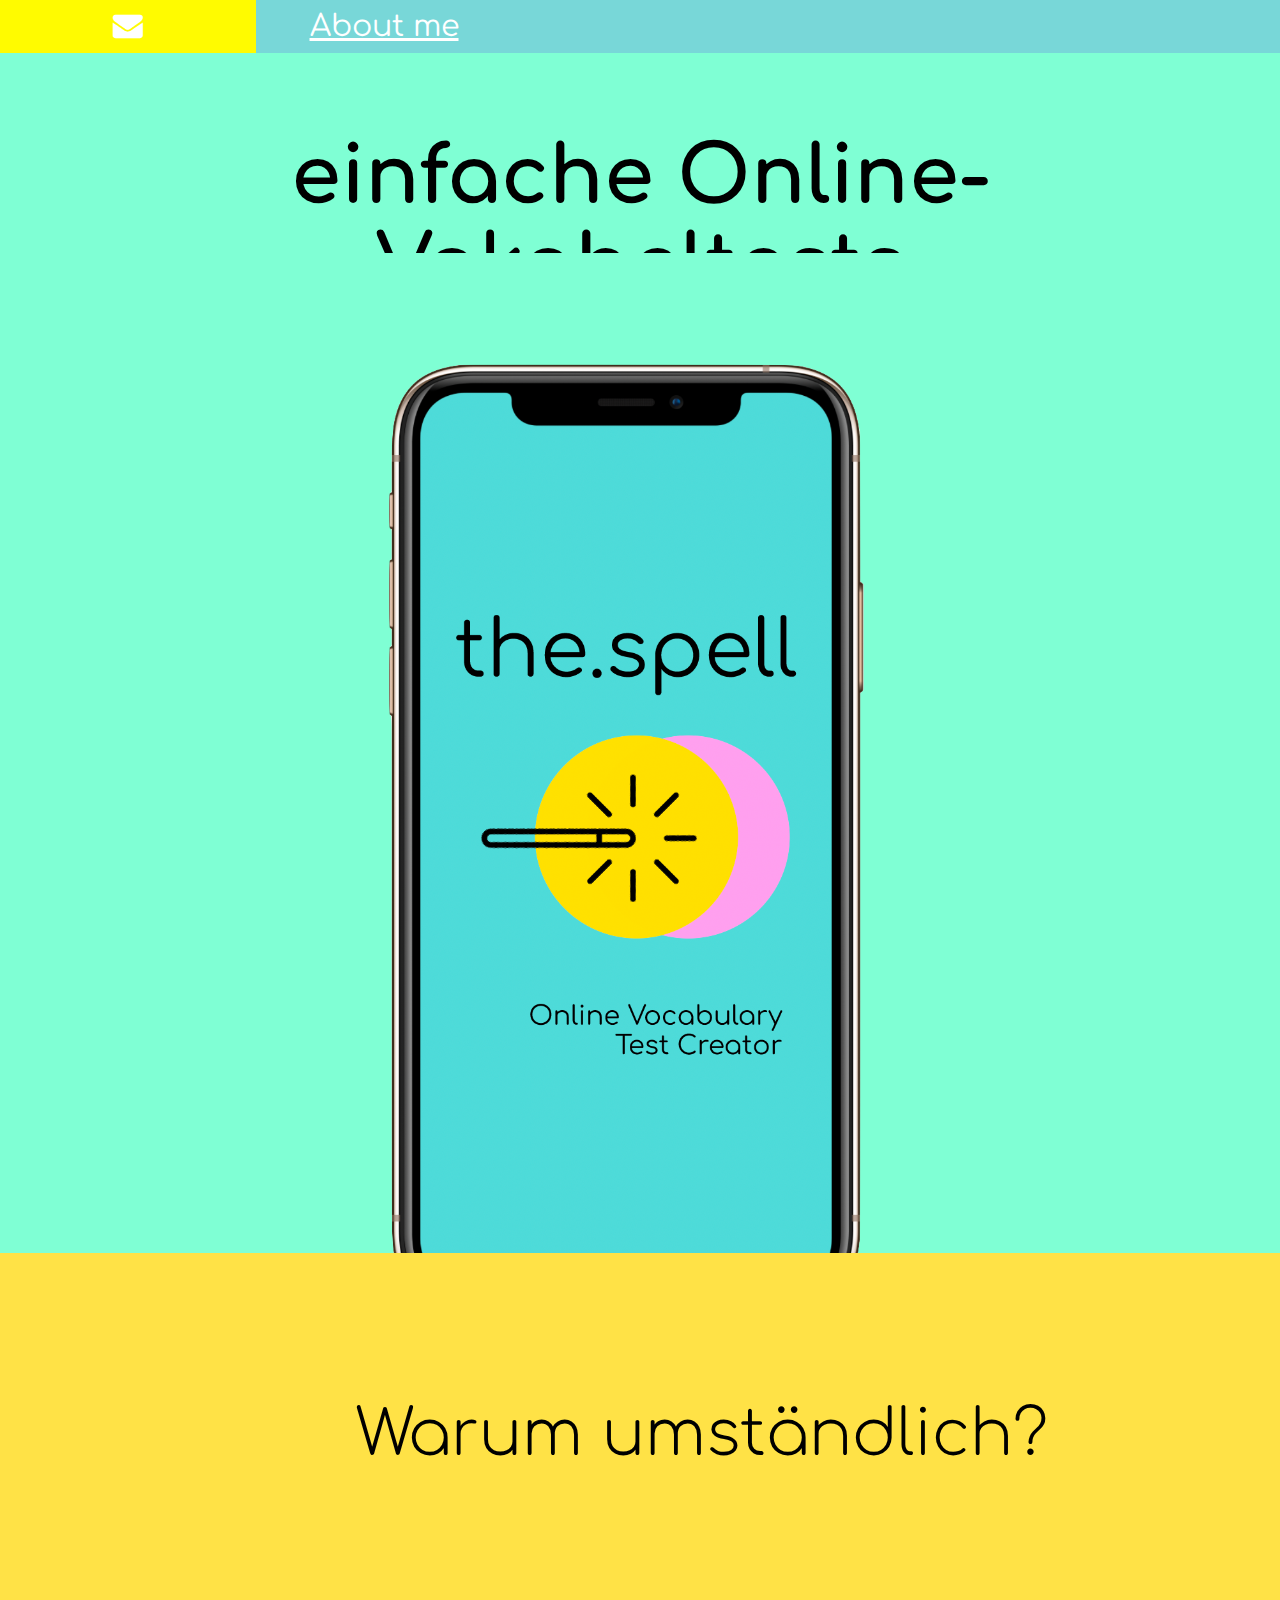
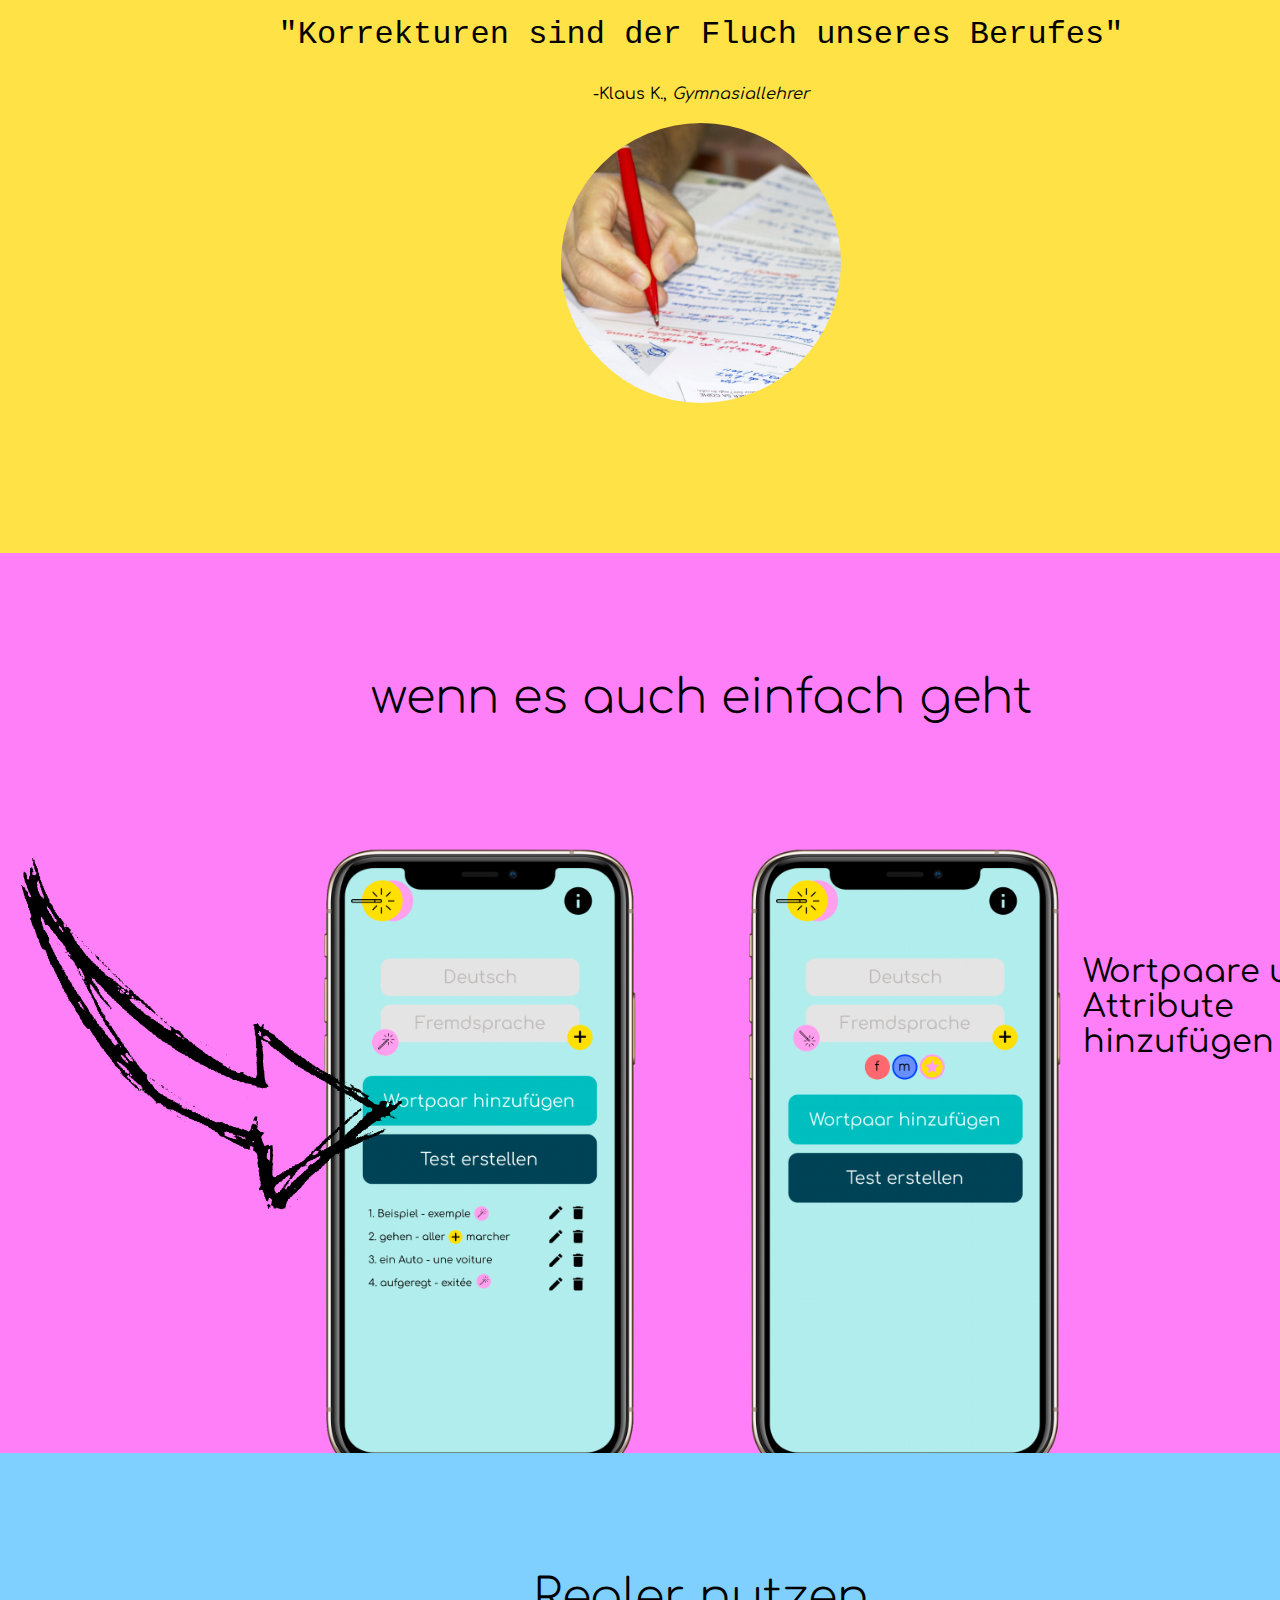
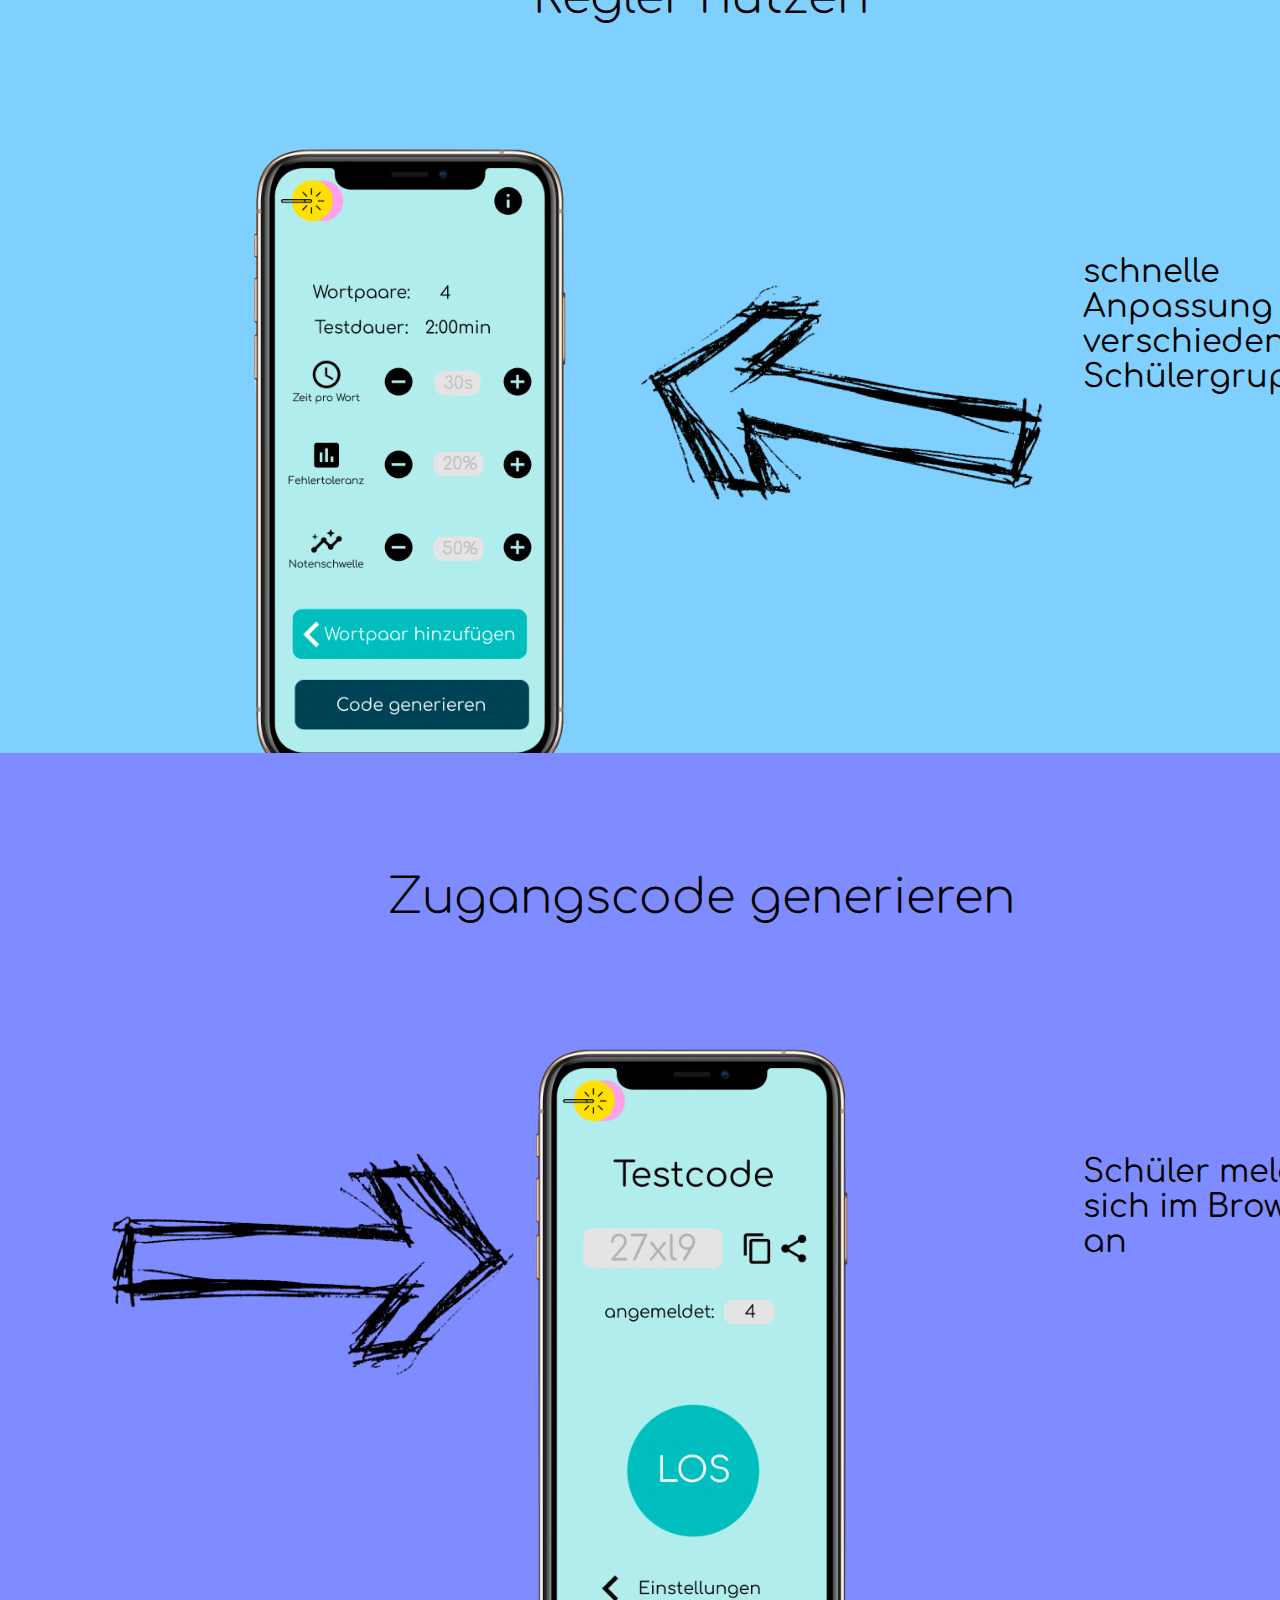
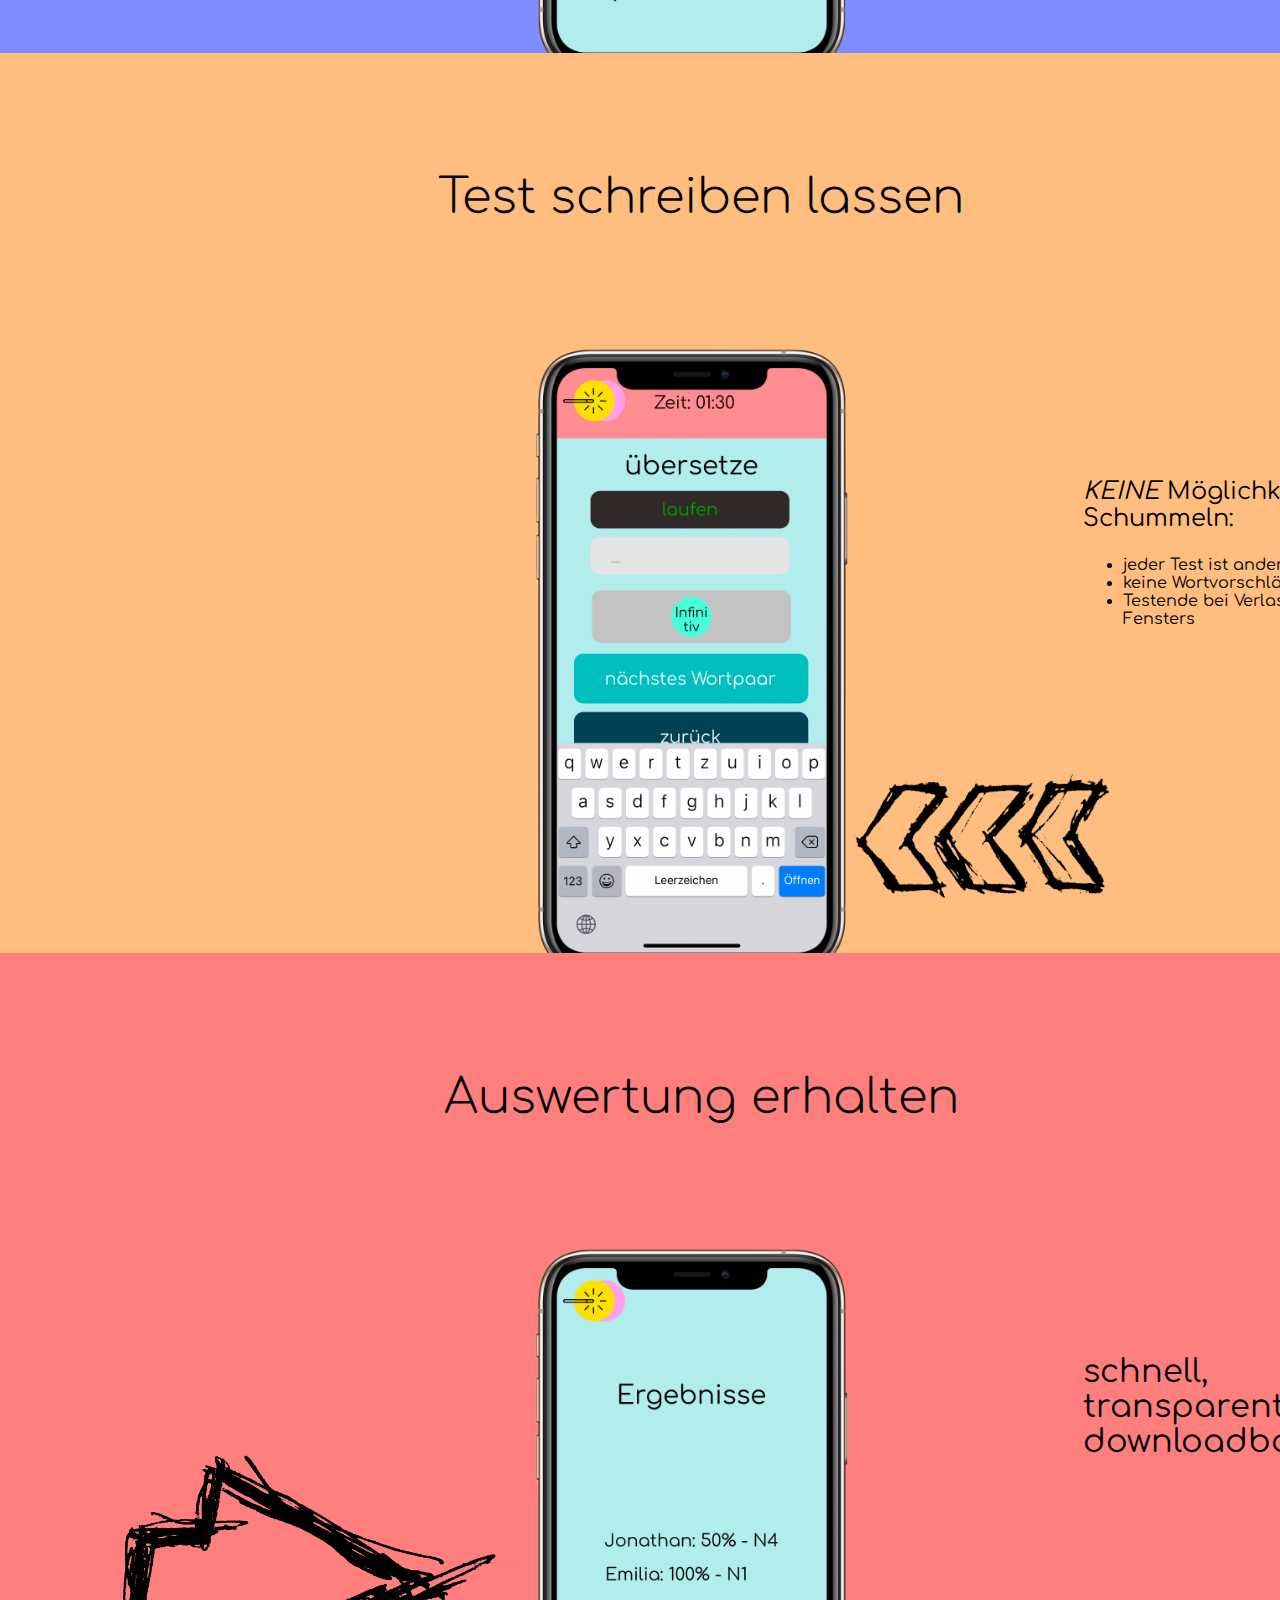
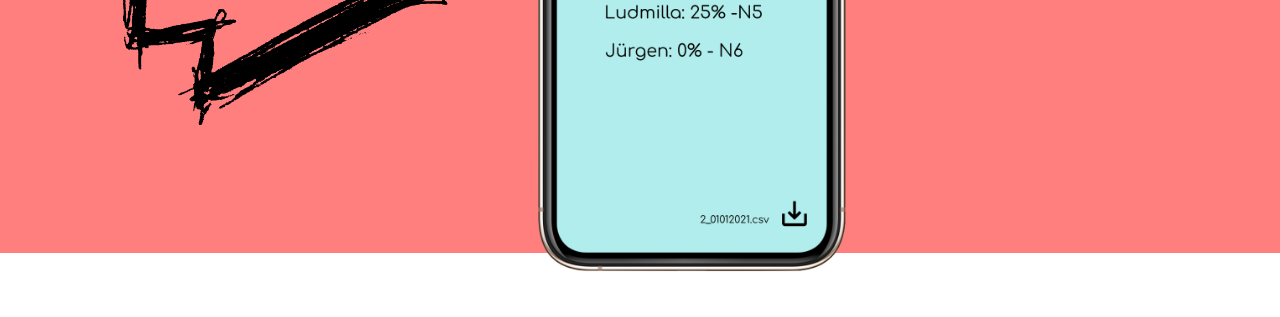
<file: index.html>
<!DOCTYPE html>
<html>
    <head>
        <meta charset="utf-8">
        <title>thespell
        </title>
        <meta name="description" content="">
        <meta name="viewport" content="width=device-width, initial-scale=1">
        <link rel="stylesheet" href="CSS/styles.css">
        <link rel="favicon" href="favicon.ico?v=2">    <!---wieso geht der nicht????-->
        <link rel="stylesheet" href="https://cdnjs.cloudflare.com/ajax/libs/font-awesome/4.7.0/css/font-awesome.min.css">

        <link rel="preconnect" href="https://fonts.googleapis.com"> 
<link rel="preconnect" href="https://fonts.gstatic.com" crossorigin> 
<link href="https://fonts.googleapis.com/css2?family=Comfortaa:wght@500&display=swap" rel="stylesheet">
    </head>


    <body>

        <div class="icon-bar">
            <a href="kontakt.html"><i class="fa fa-envelope"></i></a>
            <a href="aboutme.html">About me</a>
          </div>


        <div class="div0">
            <h1>einfache Online-Vokabeltests</h1>
        </div>

        <div class="div1">
            <img class="bild1" src="images/thespell/1.png" alt="1">
        </div>




        <div class="div2">
            

            <div id="parent2">
                <h2>Warum umständlich?</h2>
                <blockquote cite="KlausK">
                    <p style="font-family:courier;">"Korrekturen sind der Fluch unseres Berufes"</p>
                </blockquote>
                <figcaption>-Klaus K., <cite>Gymnasiallehrer</cite></figcaption>
                <img id=korrektur src="images/korrektur.png" alt="korrektur">
                </div>
            </div>
        </div>




            <div class="div3">
                <div id="parent2">
                    <h3>wenn es auch einfach geht</h3>
                    <img class="bild2" src="images/thespell/5.png" alt="5">
                    <img class="bild2" src="images/thespell/4.png" alt="4">
                    <img id="a1_3" src="images/arrows/a1.png" alt="1">
                        <div id="child2">
                            <p class="blocksatz">Wortpaare und Attribute hinzufügen</p>
                        </div>
                </div>
            </div>
    
        <!---Die Reihenfolge der IMGs sorgt für gegenseitige Parenthood ???? Sollte doch von übergeordnetem div abhängen..-->
            <div class="div4">
                <div id="parent2">
                    <h3>Regler nutzen</h3>
                    <img class="bild2" src="images/thespell/6.png" alt="6">
                    <img id="a5_4" src="images/arrows/a5.png" alt="a5">
                    <div id="child2">
                        <p class="blocksatz">schnelle Anpassung an verschiedene Schülergruppen</p>
                    
                    </div>
                </div>
            </div>
    
            <div class="div5">
                <div id="parent2">
                    <h3>Zugangscode generieren</h3>
                    <img id="a5_4_2" src="images/arrows/a5.png" alt="a5">
                    <img class="bild2" src="images/thespell/7.png" alt="7">
                    
                    <div id="child2">
                        <p class="blocksatz"> Schüler melden sich im Browser an </p>
                    </div>
                </div>
            </div>

            <div class="div6">
                <div id="parent2">
                    <h3>Test schreiben lassen</h3>
                    <img id="a2_6" src="images/arrows/a2.png" alt="a5">
                    <img class="bild2" src="images/thespell/14.png" alt="6">
                    <div id="child2">
                        <p id="vieltext"> <em>KEINE</em> Möglichkeit zum Schummeln:
                            <ul>
                               <li>jeder Test ist anders</li>
                               <li>keine Wortvorschläge</li>
                               <li>Testende bei Verlassen des Fensters</li>
                            </ul>
                        </p>
                    </div>
                </div>
            </div>

            <div class="div7">
                <div id="parent2">
                    <h3>Auswertung erhalten</h3>
                    <img id="a6_7" src="images/arrows/a6.png" alt="a6">
                    <img class="bild2" src="images/thespell/9.png" alt="9">
                    <div id="child2">
                        <p class="blocksatz">schnell, transparent und downloadbar</p>
                    </div>
                </div>
            </div>


    </body>
</html>
</file>
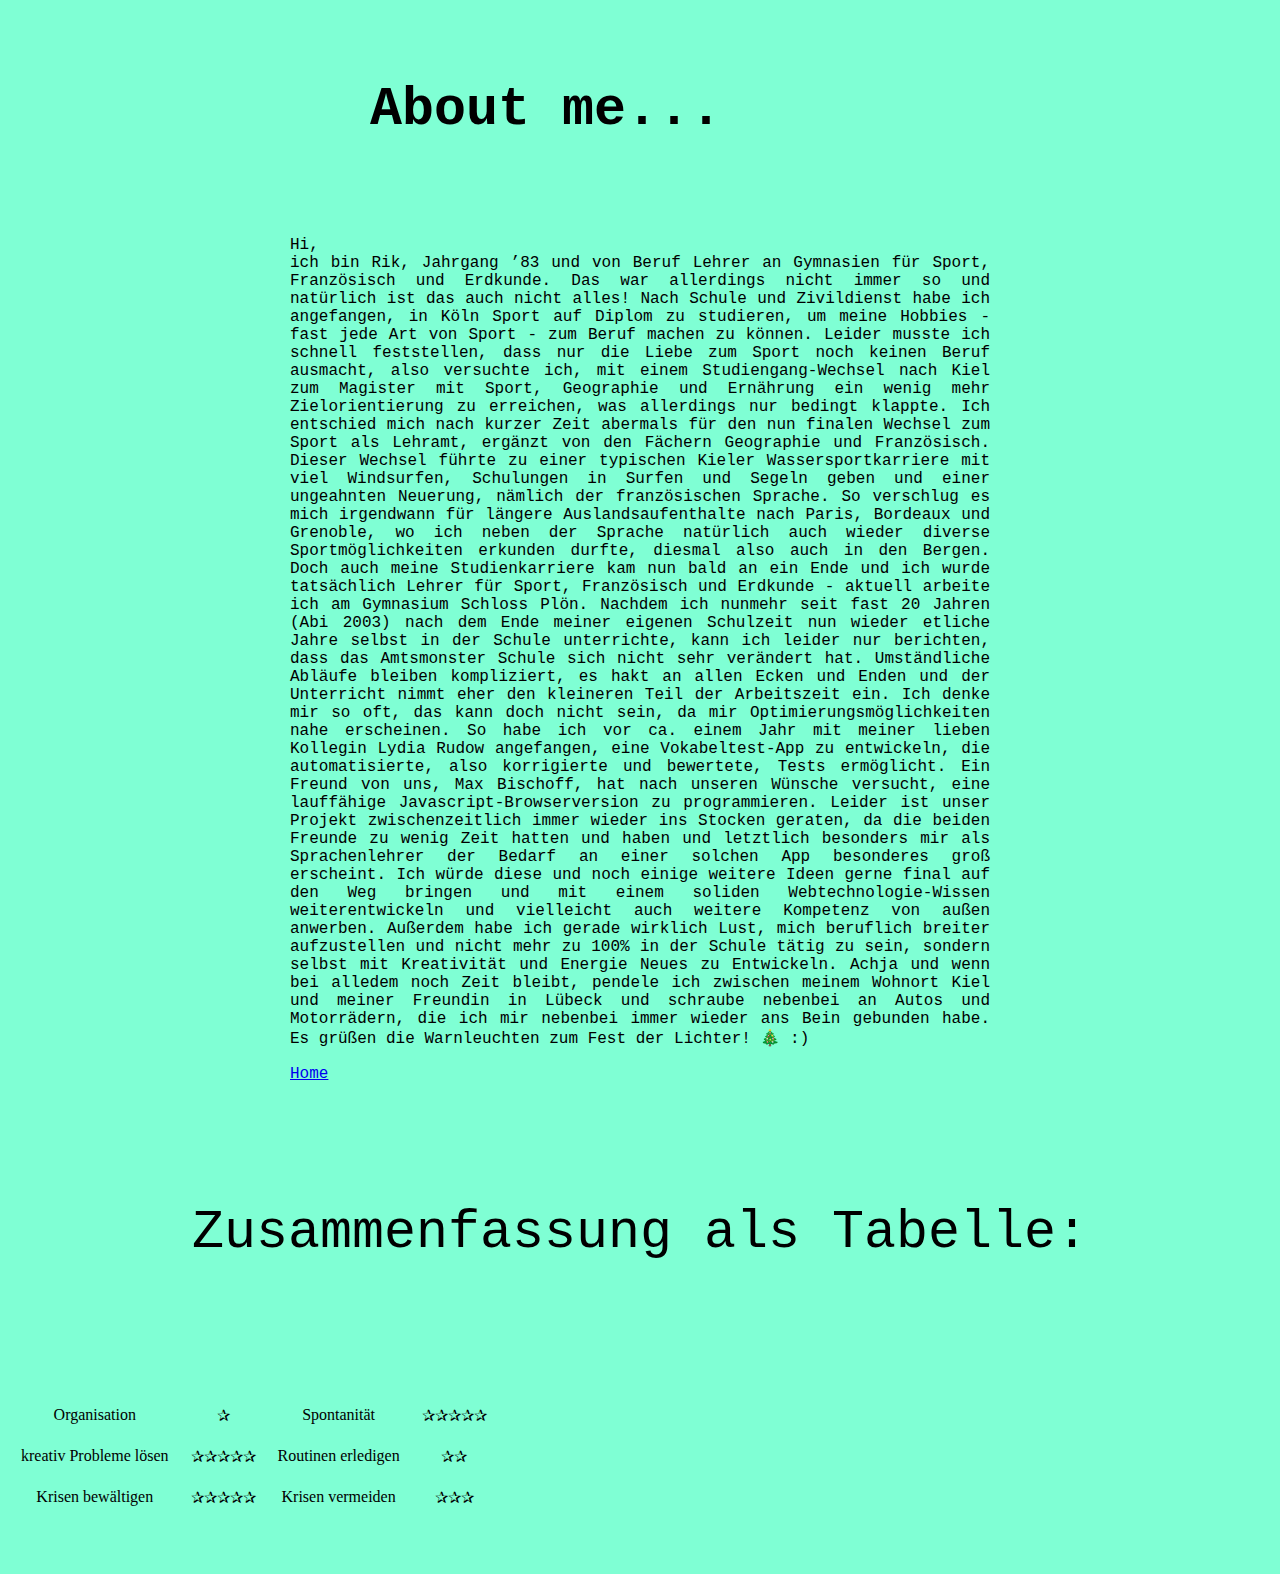
<file: aboutme.html>
<!DOCTYPE html>
<html>
    <head>
        <meta charset="utf-8">
        <meta http-equiv="X-UA-Compatible" content="IE=edge">
        <title>Aboutme</title>
        <meta name="description" content="">
        <meta name="viewport" content="width=device-width, initial-scale=1">
        <link rel="stylesheet" href="CSS/styles.css">
      
    </head>

    <body style="background-color: aquamarine;">


<!-- einzelne divs können anscheinend über ID nicht richtig angesprochen werden -wieso??? Notlösung Class...-->
        
    <div class="text">
       <h1 style="font-family:monospace; font-size: 40pt;">About me...</h1>
       <p style="font-family:monospace; font-size: 12pt">
        
        Hi,<br>

        ich bin Rik, Jahrgang ’83 und von Beruf Lehrer an Gymnasien für Sport, Französisch und Erdkunde.
        Das war allerdings nicht immer so und natürlich ist das auch nicht alles!
        Nach Schule und Zivildienst habe ich angefangen, in Köln Sport auf Diplom zu studieren, um meine Hobbies - fast jede Art von Sport - zum Beruf machen zu können. Leider musste ich schnell feststellen, dass nur die Liebe zum Sport noch keinen Beruf ausmacht, also versuchte ich, mit einem Studiengang-Wechsel nach Kiel zum Magister mit Sport, Geographie und Ernährung ein wenig mehr Zielorientierung zu erreichen, was allerdings nur bedingt klappte. Ich entschied mich nach kurzer Zeit abermals für den nun finalen Wechsel zum Sport als Lehramt, ergänzt von den Fächern Geographie und Französisch.
        Dieser Wechsel führte zu einer typischen Kieler Wassersportkarriere mit viel Windsurfen, Schulungen in Surfen und Segeln geben und einer ungeahnten Neuerung, nämlich der französischen Sprache.
        So verschlug es mich irgendwann für längere Auslandsaufenthalte nach Paris, Bordeaux und Grenoble, wo ich neben der Sprache natürlich auch wieder diverse Sportmöglichkeiten erkunden durfte, diesmal also auch in den Bergen.
        Doch auch meine Studienkarriere kam nun bald an ein Ende und ich wurde tatsächlich Lehrer für Sport, Französisch und Erdkunde - aktuell arbeite ich am Gymnasium Schloss Plön.
        
        Nachdem ich nunmehr seit fast 20 Jahren (Abi 2003) nach dem Ende meiner eigenen Schulzeit nun wieder etliche Jahre selbst in der Schule unterrichte, kann ich leider nur berichten, dass das Amtsmonster Schule sich nicht sehr verändert hat. Umständliche Abläufe bleiben kompliziert, es hakt an allen Ecken und Enden und der Unterricht nimmt eher den kleineren Teil der Arbeitszeit ein. 
        Ich denke mir so oft, das kann doch nicht sein, da mir Optimierungsmöglichkeiten nahe erscheinen.
        
        So habe ich vor ca. einem Jahr mit meiner lieben Kollegin Lydia Rudow angefangen, eine Vokabeltest-App zu entwickeln, die automatisierte, also korrigierte und bewertete, Tests ermöglicht. Ein Freund von uns, Max Bischoff, hat nach unseren Wünsche versucht, eine lauffähige Javascript-Browserversion zu programmieren. Leider ist unser Projekt zwischenzeitlich immer wieder ins Stocken geraten, da die beiden Freunde zu wenig Zeit hatten und haben und letztlich besonders mir als Sprachenlehrer der Bedarf an einer solchen App besonderes groß erscheint.
        
        Ich würde diese und noch einige weitere Ideen gerne final auf den Weg bringen und mit einem soliden Webtechnologie-Wissen weiterentwickeln und vielleicht auch weitere Kompetenz von außen anwerben. Außerdem habe ich gerade wirklich Lust, mich beruflich breiter aufzustellen und nicht mehr zu 100% in der Schule tätig zu sein, sondern selbst mit Kreativität und Energie Neues zu Entwickeln.
        
        Achja und wenn bei alledem noch Zeit bleibt, pendele ich zwischen meinem Wohnort Kiel und meiner Freundin in Lübeck und schraube nebenbei an Autos und Motorrädern, die ich mir nebenbei immer wieder ans Bein gebunden habe. 
        Es grüßen die Warnleuchten zum Fest der Lichter! 🎄 :)</p>

        <a href="index.html"; style="font-family:monospace; font-size: 12pt">Home</a>

    </div>

    <div class="tabelle">
        <h2 style="font-family:monospace; font-size: 40pt;">Zusammenfassung als Tabelle:</h2>
     <table cellspacing="20">
         <tr>
             <td>Organisation</td>
             <td>✰</td>
             <td>Spontanität</td>
             <td>✰✰✰✰✰</td>
         </tr>
         <tr>
            <td>kreativ Probleme lösen</td>
             <td>✰✰✰✰✰</td>
             <td>Routinen erledigen</td>
            <td>✰✰</td>
        </tr>
         <tr>
            <td>Krisen bewältigen</td>
            <td>✰✰✰✰✰</td>
            <td>Krisen vermeiden</td>
            <td>✰✰✰</td>
        </tr>
    </div>
    </body>
</html>
</file>
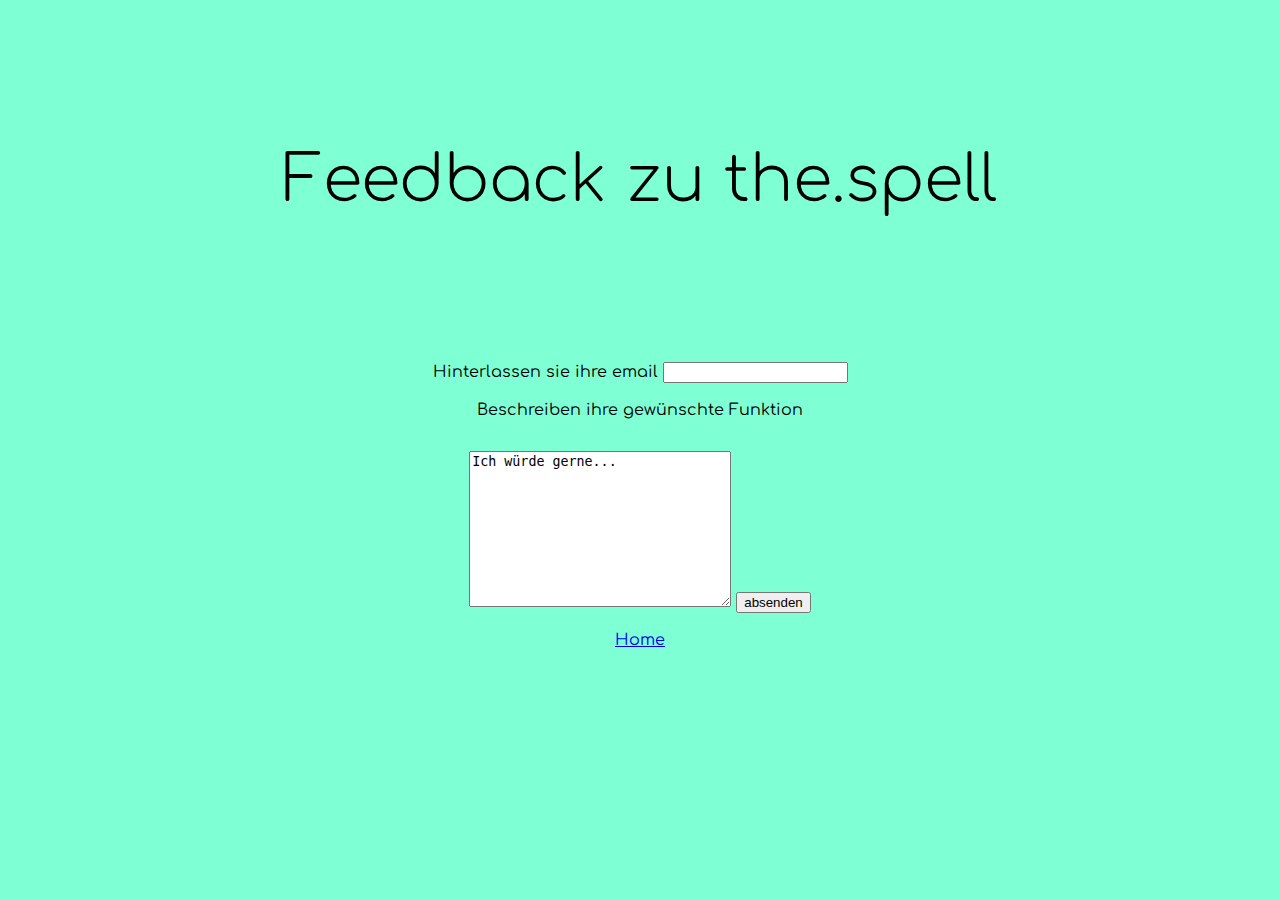
<file: kontakt.html>
<!DOCTYPE html>
<html>
    <head>
        <meta charset="utf-8">
        <meta http-equiv="X-UA-Compatible" content="IE=edge">
        <title>kontakt</title>
        <meta name="description" content="">
        <meta name="viewport" content="width=device-width, initial-scale=1">
        <link rel="preconnect" href="https://fonts.gstatic.com" crossorigin> 
        <link href="https://fonts.googleapis.com/css2?family=Comfortaa:wght@500&display=swap" rel="stylesheet">
        <link rel="stylesheet" href="/CSS/styles.css">

    </head>
    <body style="background-color: aquamarine;">

        <script src="" async defer></script>

<h2>Feedback zu the.spell</h2>
       
    <form action="mailto:krueger.hoiss@gmail.com" method="post" enctype="text/plain">
        <label for="email">Hinterlassen sie ihre email</label>
            <input type="email" name="mail" id="">
            <br>

        <br>
        <label for="textarea">Beschreiben ihre gewünschte Funktion <p></p></label>
        <textarea name="problem" id="" cols="30" rows="10">Ich würde gerne...</textarea>
        <input type="submit" value="absenden">
    </form>
<br>
     <a href="index.html">Home</a>

    </body>
</html>
</file>
<file: CSS/styles.css>
/* Chrome- Browserfenster groß/klein ziehen entfernt etwaige weiße Ränder... wieso??????*/

body{margin: 0px;
    text-align: center;
font-family: 'Comfortaa', cursive;}

.text {
    margin: 0 auto 0 auto;
    text-align: justify;
    width: 700px;
}

#tabelle {
    text-align: center;
    margin: 0 auto 0 auto;
    position: relative;
    margin: 0 20% 0 auto;
}

.icon-bar {
    width: 100%;
    background-color: #78D7D8;
    overflow: auto;
  }
  
  .icon-bar a {
    float: left; 
    text-align: center; 
    width: 20%; 
    padding: 10px 0; 
    color: white; 
    font-size: 30px; 
  }
  
  .icon-bar a:hover {
    background-color: rgb(255, 251, 0);
  }
  
  .active {
    background-color: #ff44ff; 
  }

#korrektur {
    width: 20%;
    margin-top: 20px;
    border-radius: 100% ;
}

h1 {font-family: 'Comfortaa', cursive;
font-size: 5rem;
padding: 80px;
margin: 0 0 0 0 ;
color: rgb(0, 0, 0);}

h2 {font-family: 'Comfortaa', cursive;
    font-size: 4rem;
    font-weight: lighter;
    line-height: 4;}

h3 {font-family: 'Comfortaa', cursive;
    font-size: 3rem;
    font-weight: lighter;
    line-height: 4;}

p {font-family: 'Comfortaa', cursive;
    font-size: 2rem;}

.blocksatz{
    position: absolute;
    margin: auto ;
       }



.div0 {background-color: aquamarine;
    top: 0;
    height: 200px;
    position: relative;
}


    .div1 {background-color: aquamarine;
    height: 1000px;
    position: relative;
}

    .div2 {background-color: #FFE246;
        height: 900px;
        position: relative;}


    .div3 {background-color: rgb(255, 127, 249);
        height: 900px;
        position: relative;}


    #a1_3 {
            position: absolute;
            width: 30%;
            transform: rotate(0);
            margin-left: -80%;
            margin-bottom: 0%;
        }
    #a6_3 {
            position: absolute;
            width: 30%;
            transform: rotate(180deg);
            margin:0;
            padding-right: -0% ;
            margin-bottom: 0%;
        }

   

    .div4 {background-color: rgb(127, 208, 255);
        height: 900px;
        position: relative;}


        #a5_4{

            position: relative;
            width: 30%;
            transform: rotate(190deg);
            margin-right: 10%;
            margin-bottom: 20%;
        }

    .div5 {background-color: rgb(127, 140, 255);
            height: 900px;
            position: relative;}

        #a5_4_2{

                position: absolute;
                width: 30%;
                transform: rotate(0deg);
                margin: 7% 0% 0 -28%;
            }
     

    .div6 {background-color: rgb(255, 189, 127);
                height: 900px;
                position: relative;}

        #a2_6{
                position: absolute;
                width: 20%;
                transform: rotate(180deg);
                margin: 30% 0% 0% 25%;
                }

        #vieltext {
                font-family: 'Comfortaa', cursive;
                font-size: 1.5rem;}

    .div7 {background-color: rgb(255, 127, 127);
                height: 900px;
                position: relative;}
               
        #a6_7{ 
                    position: absolute;
                    width: 30%;
                    transform: rotate(0deg);
                    margin: 14% 0% 0 -28%;
                    }
             
    .bild1 {
        width: 50%;
        margin: 100px 100px 100px 100px;
        text-align: left;
    }

    #bild1 {
        position: relative;
        left: 0px;
        width: 30%;
        text-align: left;
    }



    .bild2 {
        position: relative;
        right: 0px;
        width: 30%;
        text-align: center;
    }


    #parent2 {
        position: relative;
        border: 1px solid rgba(189, 189, 189, 0);
        width: 1400px;
        height: 900px;
      }
      
      #child2 {
        position: absolute;
        border: 1px none red;
        width: 22%;
        height: 400px;
        top: 400px;
        right: 10px;
        text-align: left;
      }
/* Chrome- Browserfenster groß/klein ziehen entfernt etwaige weiße Ränder... wieso??????*/
</file>
